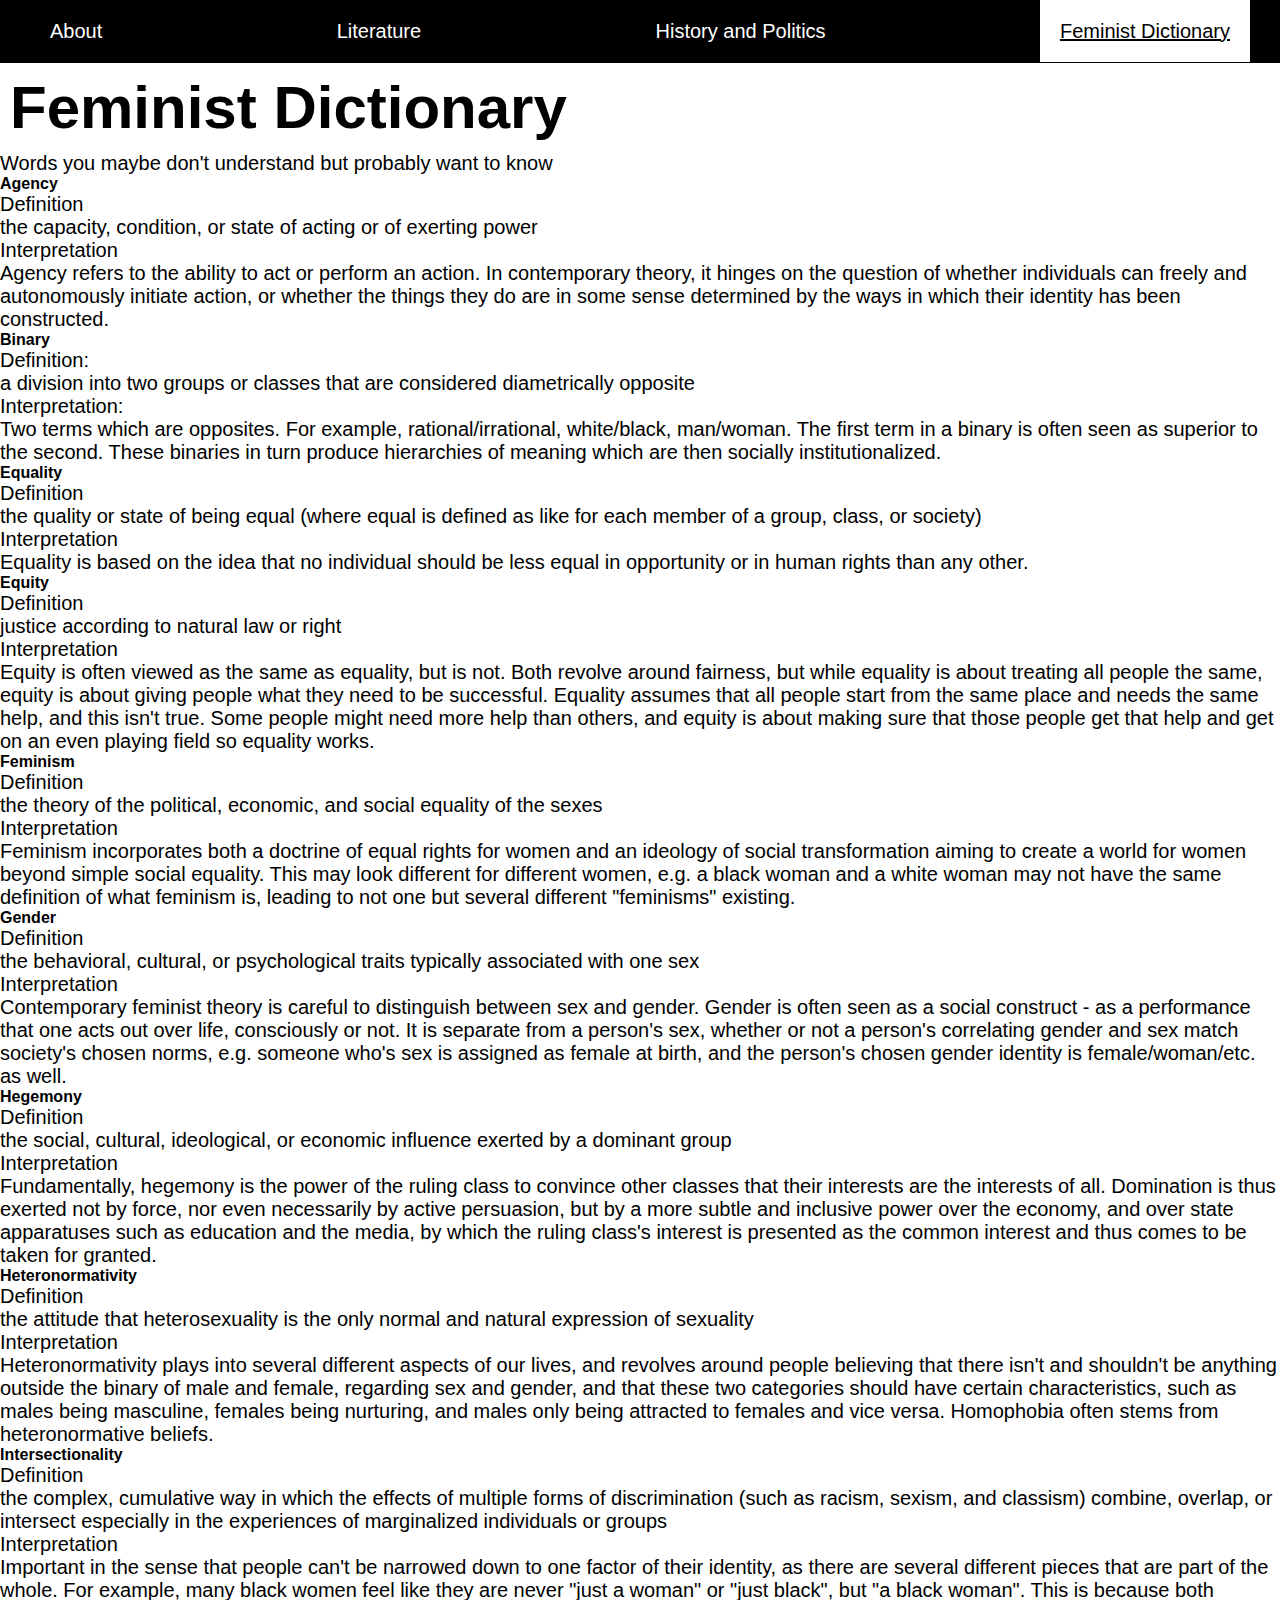
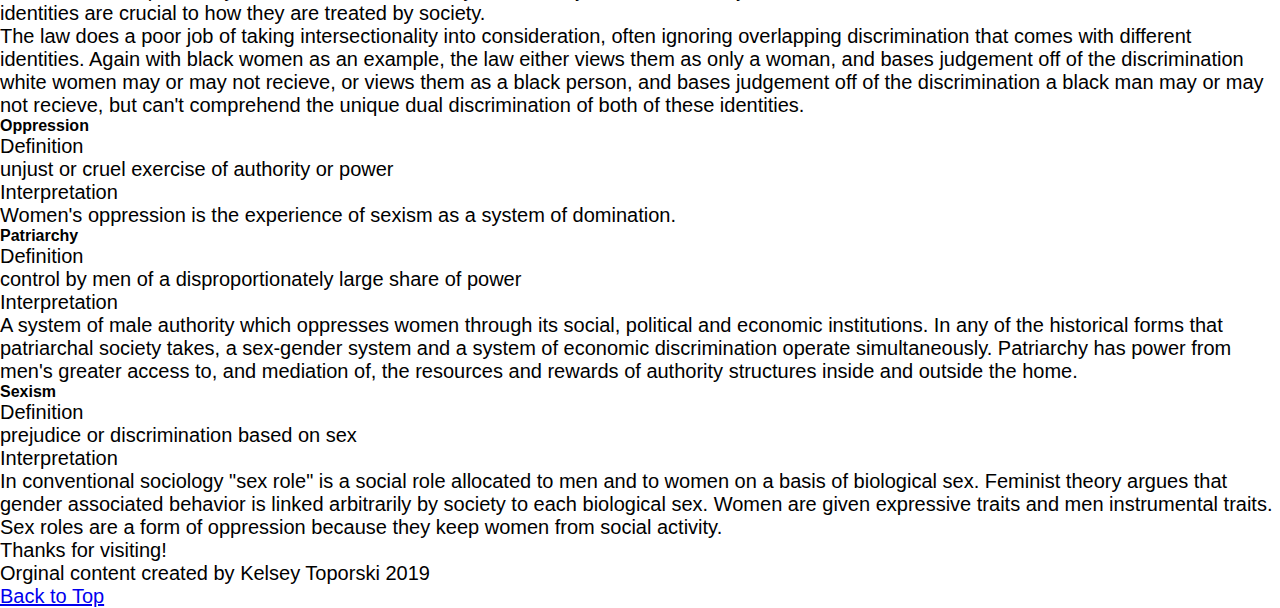
<file: femdict.html>
<!DOCTYPE html>
<html lang="en">
<head>
  <meta charset="UTF-8">

  <meta name="viewport" content="width=device-width, initial-scale=1.0">

  <!-- connects to the stylesheets -->
  <link rel="stylesheet" href="css/reset.css">
  <link rel="stylesheet" href="css/style.css">

  <!-- connect to a Google font -->  
  <!-- connect to a Font Aweseom font -->
  <!-- connect to a favicon -->

  <title>Women's Web - Dictionary</title>
</head>

<body>
  <header>
    <nav>
        <ul>
          <li><a href="index.html">About</a></li>
          <li><a href="literature.html">Literature</a></li>
          <li><a href="history.html">History and Politics</a></li>
          <li><a class="current" href="femdict.html">Feminist Dictionary</a></li>
        </ul>
    </nav>
      <!-- definitions from meriam webster -->
      <!-- interpretations from
            The Dictionary of Feminist Theory - Maggie Humm,
            Key Concepts In Post-Colonial Studies - Ashcroft, Bill, Gareth Griffiths, and Helen Tiffin,
            or myself -->
      <!-- interpretation of equity from https://everydayfeminism.com/2014/09/equality-is-not-enough/ -->

    <h1>Feminist Dictionary</h1>
    Words you maybe don't understand but probably want to know

  </header>

  <main>
  

      <!-- definitions from meriam webster -->
      <!-- interpretations from
            The Dictionary of Feminist Theory - Maggie Humm,
            Key Concepts In Post-Colonial Studies - Ashcroft, Bill, Gareth Griffiths, and Helen Tiffin,
            or myself -->
      <!-- interpretation of equity from https://everydayfeminism.com/2014/09/equality-is-not-enough/ -->

      <dl>
        <dt>Agency</dt>
        <dd>Definition
          <p>
            the capacity, condition, or state of acting or of exerting power
          </p>
        <dd>Interpretation
          <p>
            Agency refers to the ability to act or perform an action. In contemporary theory, it hinges on the question of whether individuals can freely and autonomously initiate action, or whether the things they do are in some sense determined by the ways in which their identity has been constructed.
          </p>

        
        <dt>Binary</dt>
        <dd>Definition:
          <p>
            a division into two groups or classes that are considered diametrically opposite
          </p></dd>
        <dd>Interpretation:
          <p>
            Two terms which are opposites. For example, rational/irrational, white/black, man/woman. The first term in a binary is often seen as superior to the second. These binaries in turn produce hierarchies of meaning which are then socially institutionalized.
          </p></dd>
        
          
        <dt>Equality</dt>
        <dd>Definition
          <p>
            the quality or state of being equal (where equal is defined as like for each member of a group, class, or society)
          </p></dd>
        <dd>Interpretation
          <p>
            Equality is based on the idea that no individual should be less equal in opportunity or in human rights than any other.
          </p></dd>
        
          
        <dt>Equity</dt>
        <dd>Definition
          <p>
            justice according to natural law or right
          </p></dd>
        <dd>Interpretation
          <p>
            Equity is often viewed as the same as equality, but is not. Both revolve around fairness, but while equality is about treating all people the same, equity is about giving people what they need to be successful. Equality assumes that all people start from the same place and needs the same help, and this isn't true. Some people might need more help than others, and equity is about making sure that those people get that help and get on an even playing field so equality works.
          </p></dd>
        
          
        <dt>Feminism</dt>
        <dd>Definition
          <p>
            the theory of the political, economic, and social equality of the sexes
          </p></dd>
        <dd>Interpretation
          <p>
            Feminism incorporates both a doctrine of equal rights for women and an ideology of social transformation aiming to create a world for women beyond simple social equality. This may look different for different women, e.g. a black woman and a white woman may not have the same definition of what feminism is, leading to not one but several different "feminisms" existing.
          </p></dd>
       
          
        <dt>Gender</dt>
        <dd>Definition
          <p>
            the behavioral, cultural, or psychological traits typically associated with one sex
          </p></dd>
        <dd>Interpretation
          <p>
            Contemporary feminist theory is careful to distinguish between sex and gender. Gender is often seen as a social construct - as a performance that one acts out over life, consciously or not. It is separate from a person's sex, whether or not a person's correlating gender and sex match society's chosen norms, e.g. someone who's sex is assigned as female at birth, and the person's chosen gender identity is female/woman/etc. as well.
          </p></dd>
        
          
        <dt>Hegemony</dt>
        <dd>Definition
          <p>
            the social, cultural, ideological, or economic influence exerted by a dominant group
          </p></dd>
        <dd>Interpretation
          <p>
            Fundamentally, hegemony is the power of the ruling class to convince other classes that their interests are the interests of all.  Domination is thus exerted not by force, nor even necessarily by active persuasion, but by a more subtle and inclusive power over the economy, and over state apparatuses such as education and the media, by which the ruling class's interest is presented as the common interest and thus comes to be taken for granted.
          </p></dd>
       
          
        <dt>Heteronormativity</dt>
        <dd>Definition
          <p>
            the attitude that heterosexuality is the only normal and natural expression of sexuality
          </p></dd>
        <dd>Interpretation
          <p>
            Heteronormativity plays into several different aspects of our lives, and revolves around people believing that there isn't and shouldn't be anything outside the binary of male and female, regarding sex and gender, and that these two categories should have certain characteristics, such as males being masculine, females being nurturing, and males only being attracted to females and vice versa. Homophobia often stems from heteronormative beliefs.
          </p></dd>
        
          
        <dt>Intersectionality</dt>
        <dd>Definition
          <p>
            the complex, cumulative way in which the effects of multiple forms of discrimination (such as racism, sexism, and classism) combine, overlap, or intersect especially in the experiences of marginalized individuals or groups
          </p></dd>
        <dd>Interpretation
          <p>
            Important in the sense that people can't be narrowed down to one factor of their identity, as there are several different pieces that are part of the whole. For example, many black women feel like they are never "just a woman" or "just black", but "a black woman". This is because both identities are crucial to how they are treated by society.
          </p>
          <p>
            The law does a poor job of taking intersectionality into consideration, often ignoring overlapping discrimination that comes with different identities. Again with black women as an example, the law either views them as only a woman, and bases judgement off of the discrimination white women may or may not recieve, or views them as a black person, and bases judgement off of the discrimination a black man may or may not recieve, but can't comprehend the unique dual discrimination of both of these identities.
          </p></dd>
           
          
        <dt>Oppression</dt>
        <dd>Definition
          <p>
            unjust or cruel exercise of authority or power
          </p></dd>
        <dd>Interpretation
          <p>
            Women's oppression is the experience of sexism as a system of domination.
          </p></dd>
       
          
        <dt>Patriarchy</dt>
        <dd>Definition
          <p>
            control by men of a disproportionately large share of power
          </p></dd>
        <dd>Interpretation
          <p>
            A system of male authority which oppresses women through its social, political and economic institutions. In any of the historical forms that patriarchal society takes, a sex-gender system and a system of economic discrimination operate simultaneously. Patriarchy has power from men's greater access to, and mediation of, the resources and rewards of authority structures inside and outside the home.
          </p></dd>
             
          
        <dt>Sexism</dt>
        <dd>Definition
          <p>
            prejudice or discrimination based on sex
          </p></dd>
        <dd>Interpretation
          <p>
            In conventional sociology "sex role" is a social role allocated to men and to women on a basis of biological sex. Feminist theory argues that gender associated behavior is linked arbitrarily by society to each biological sex. Women are given expressive traits and men instrumental traits. Sex roles are a form of oppression because they keep women from social activity.
          </p></dd>
      </dl>

    </main>

    <footer>
      <p class="thanks">
        Thanks for visiting! <i class="far fa-grin"></i>
      </p>
      <p>Orginal content created by Kelsey Toporski 2019</p>

      <a href="#top" class="tops">Back to Top</a>
    </footer>

</body>
</html>
</file>
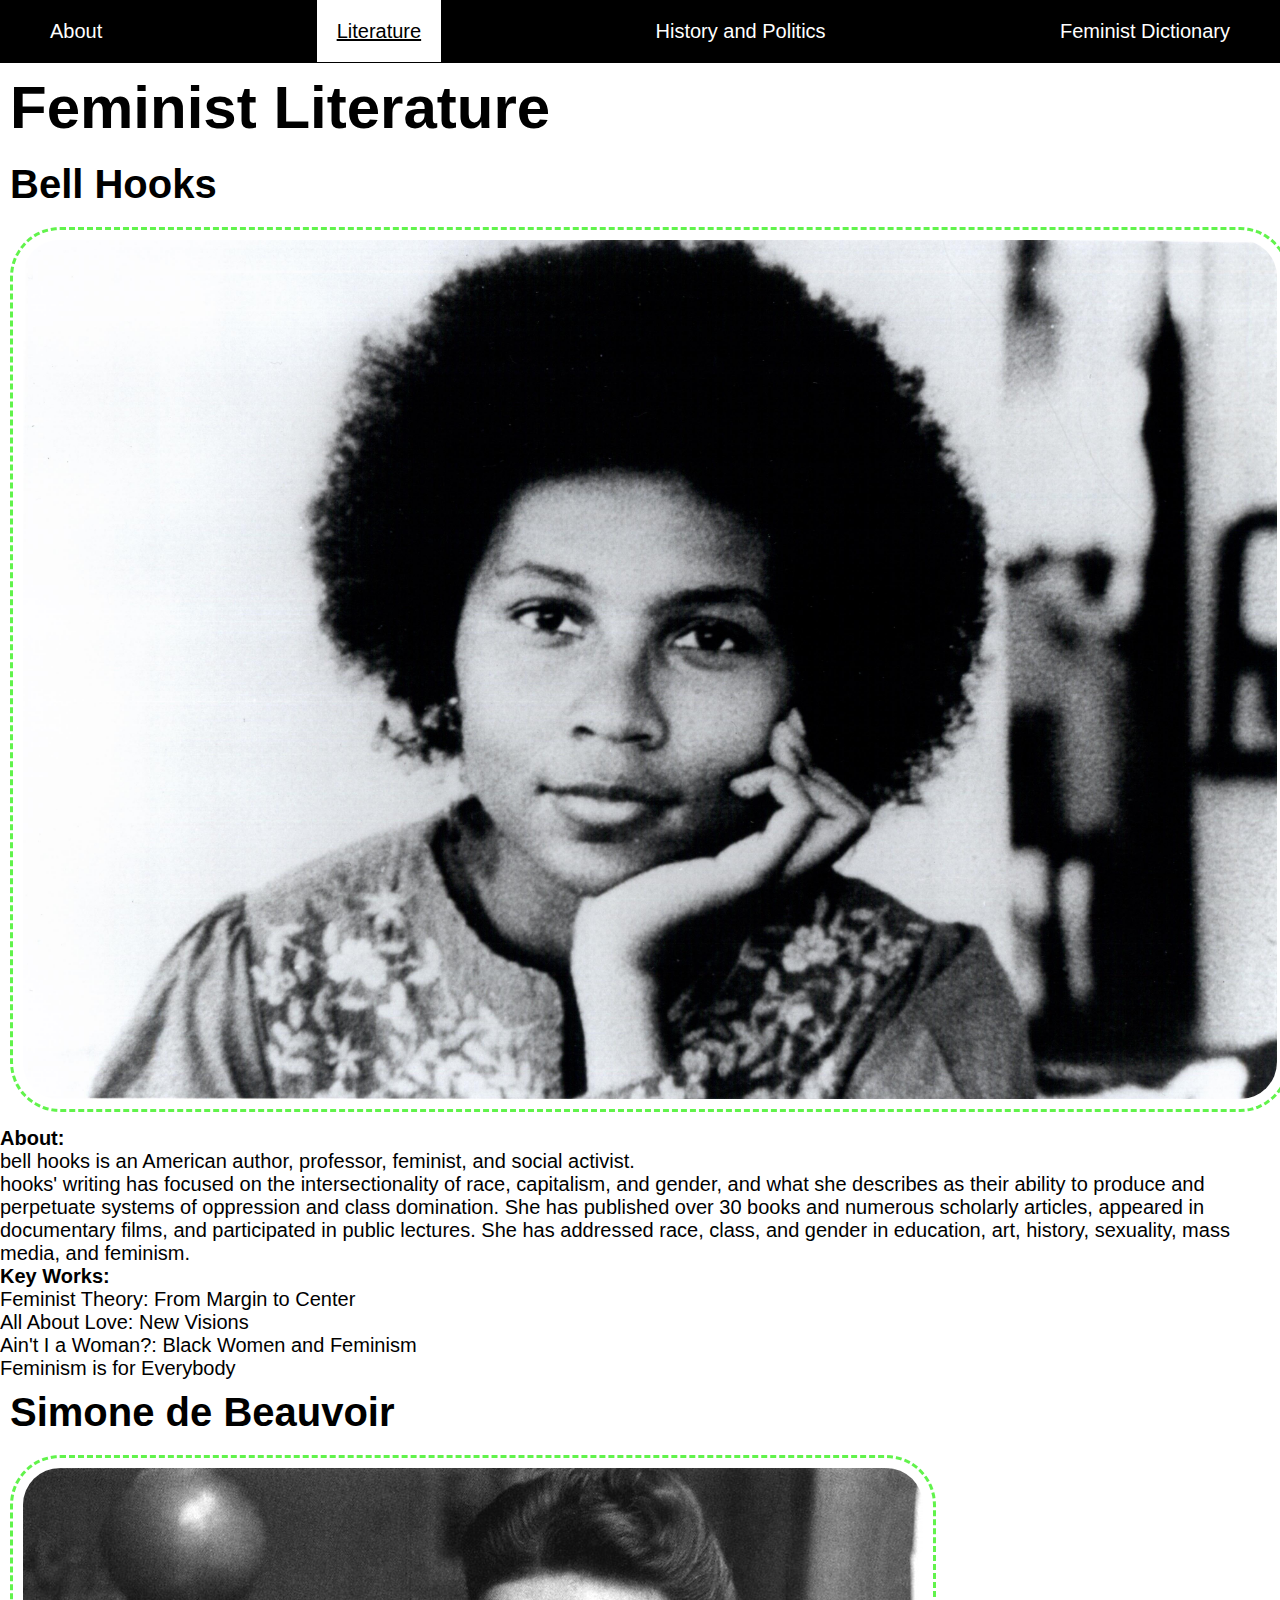
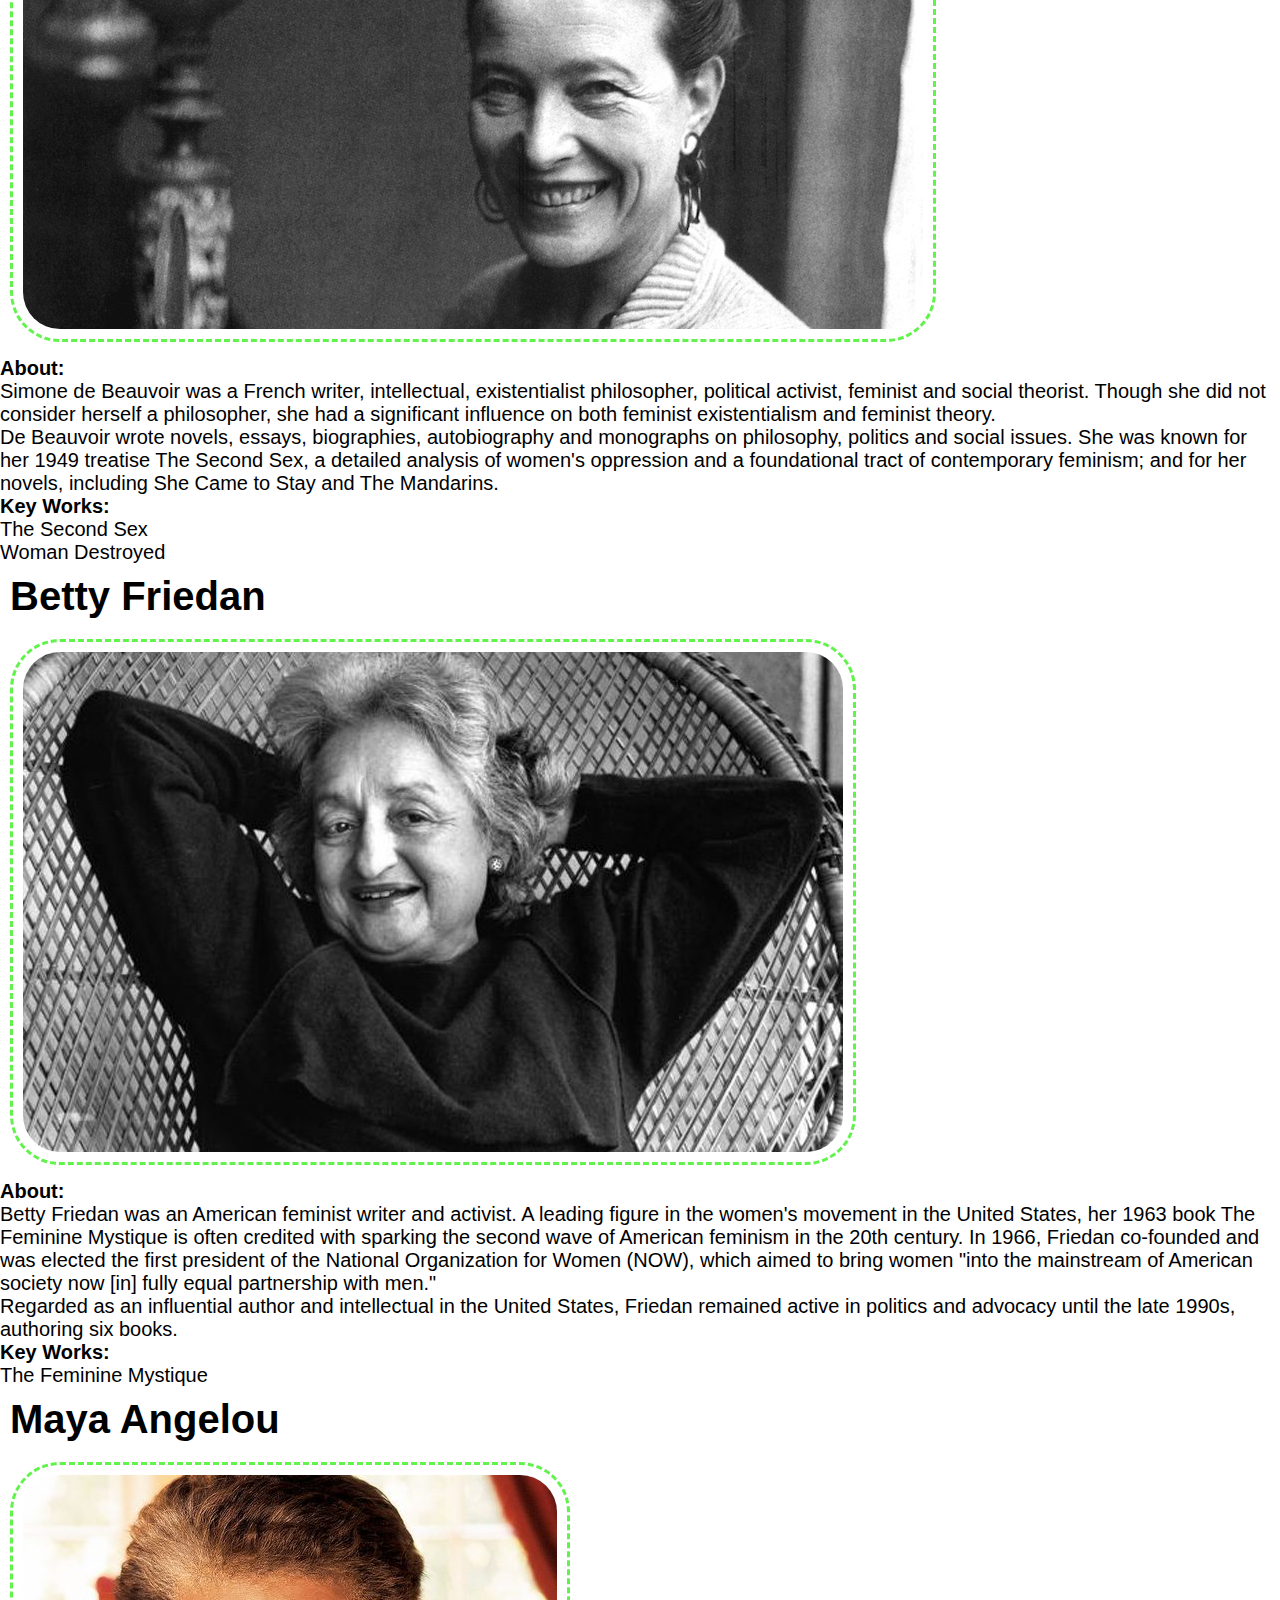
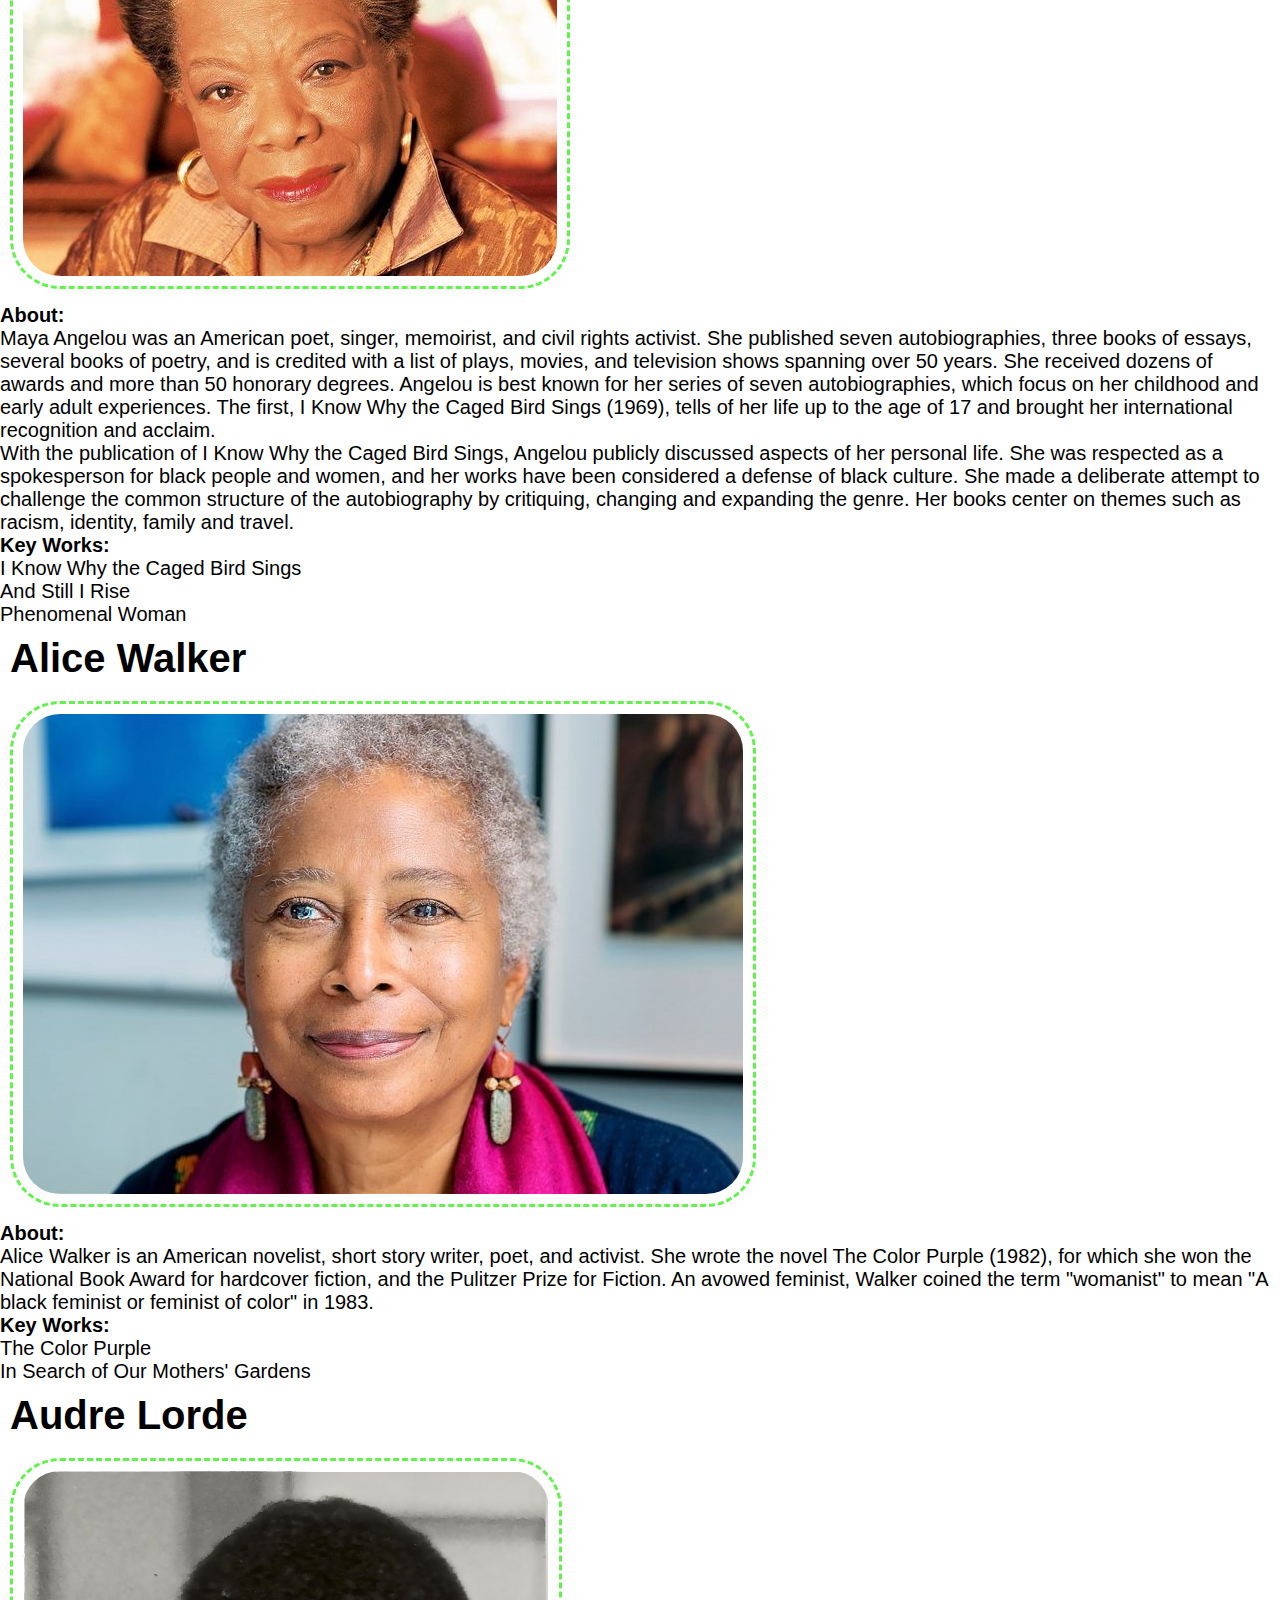
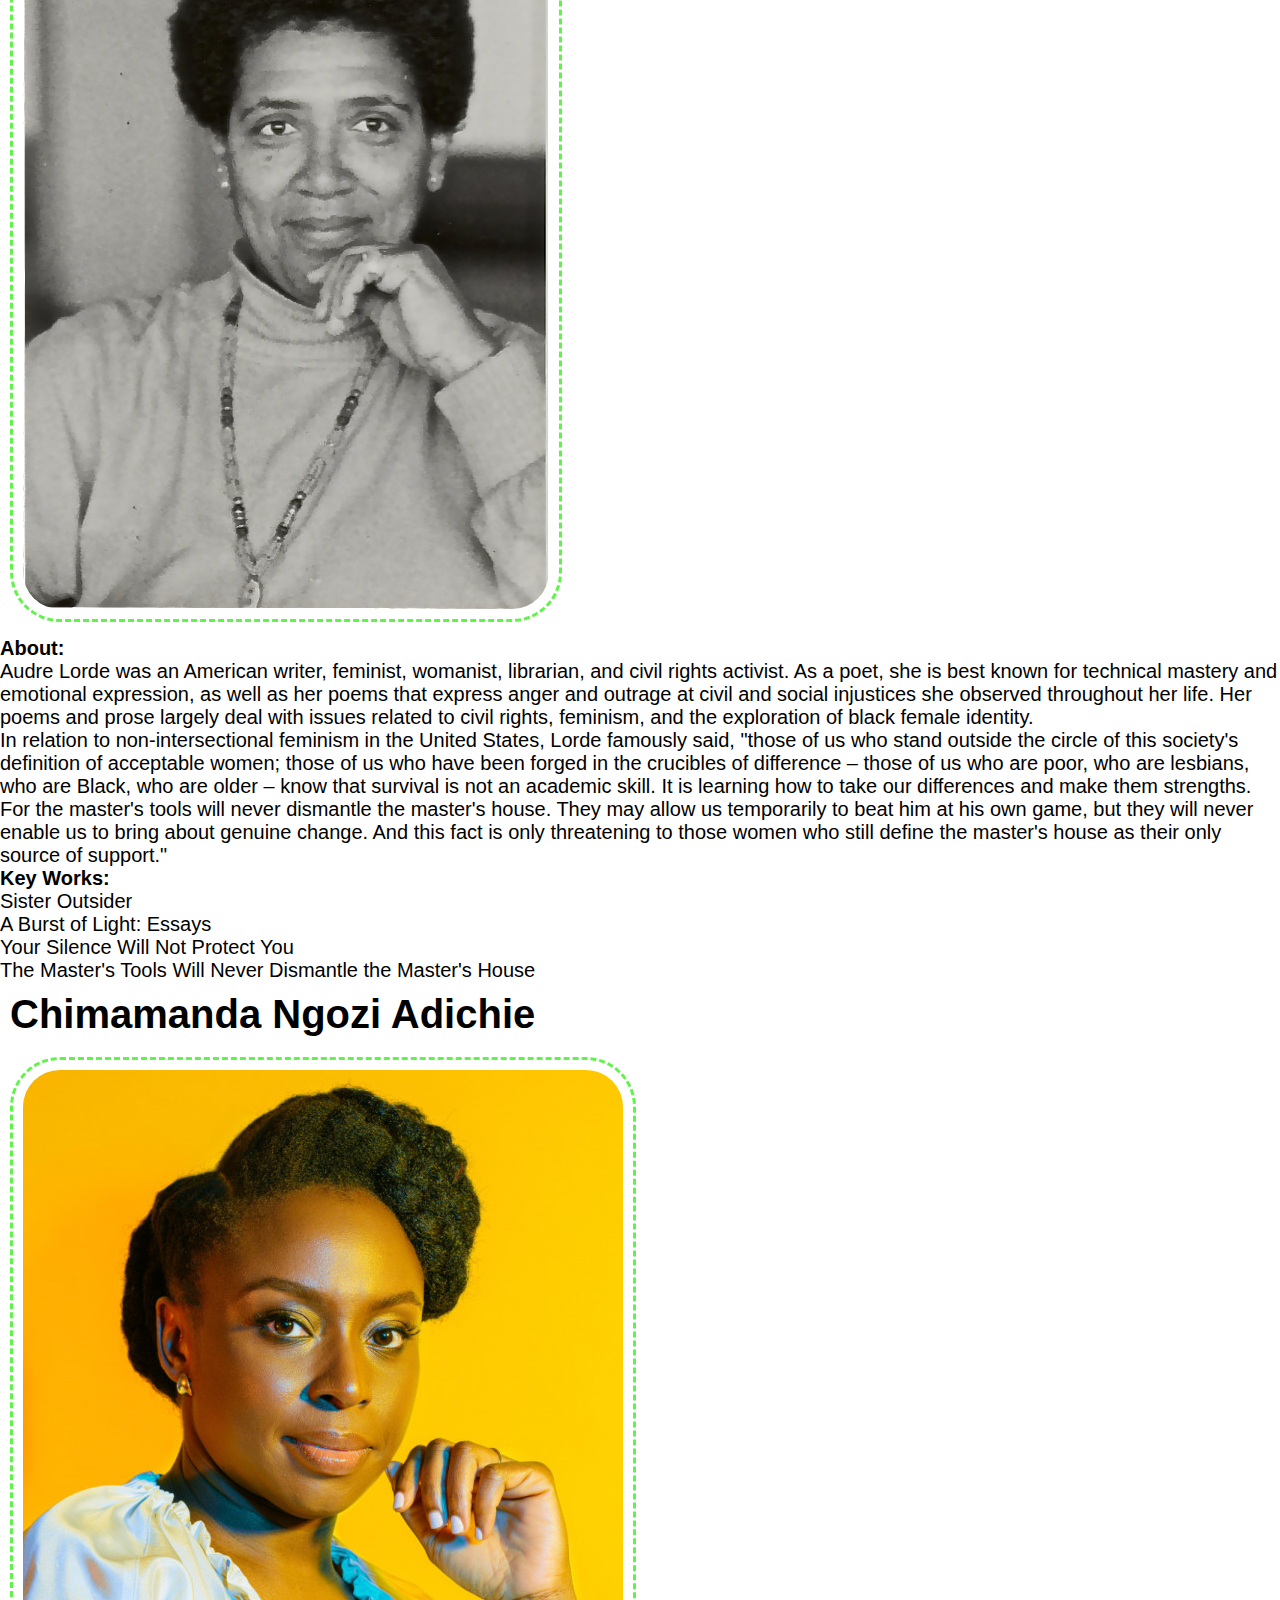
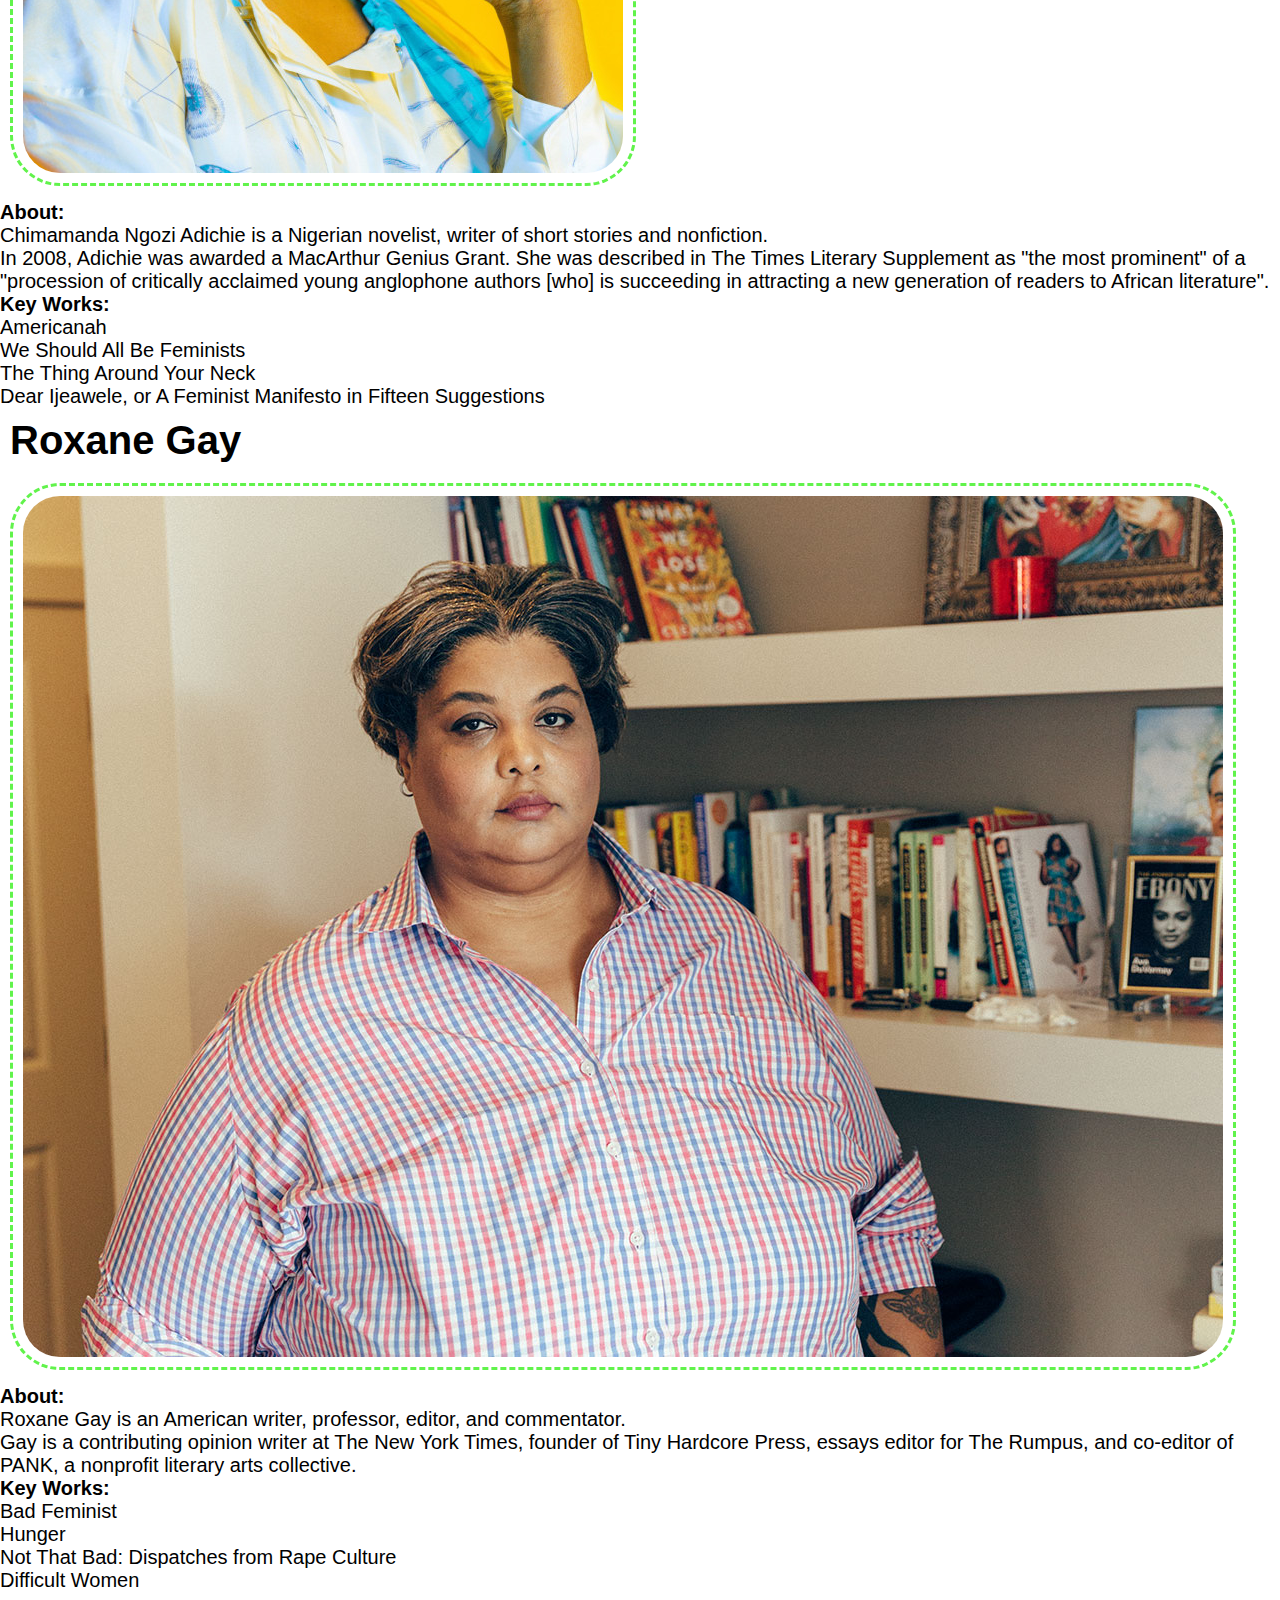
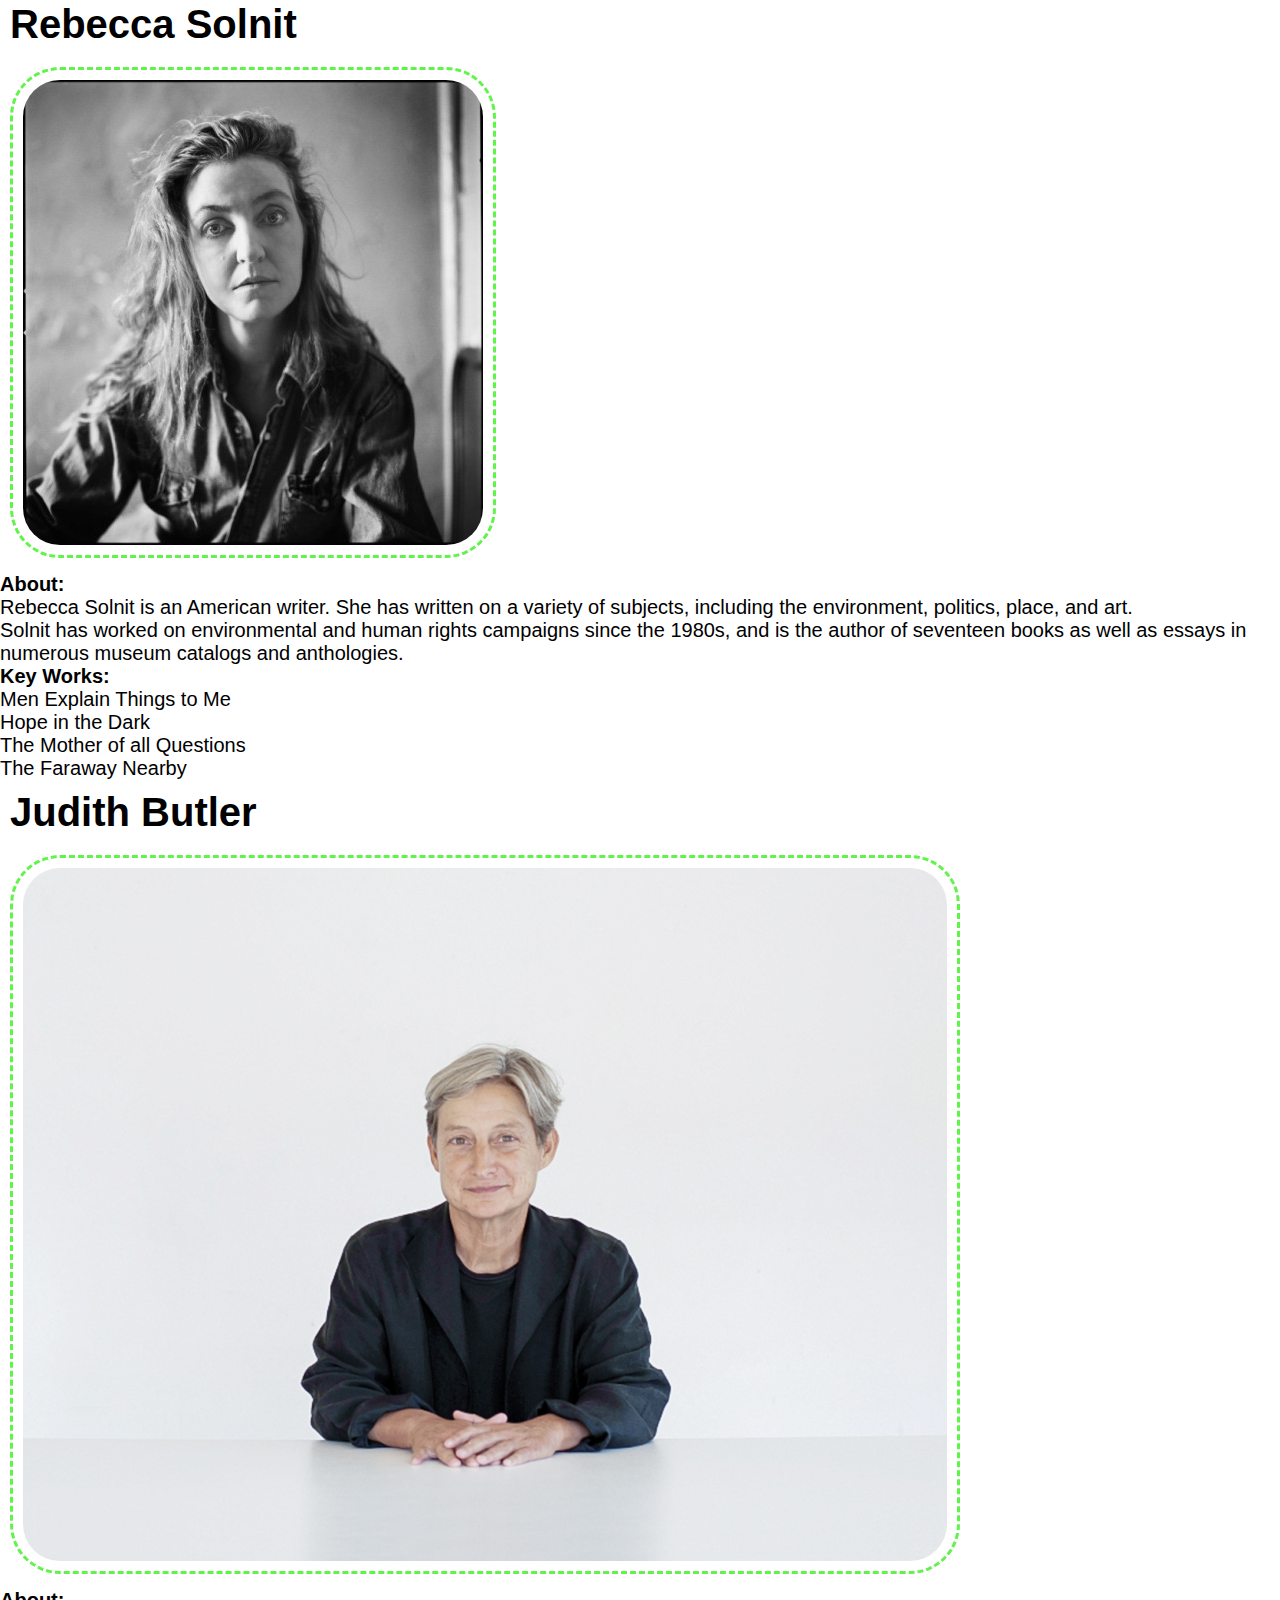
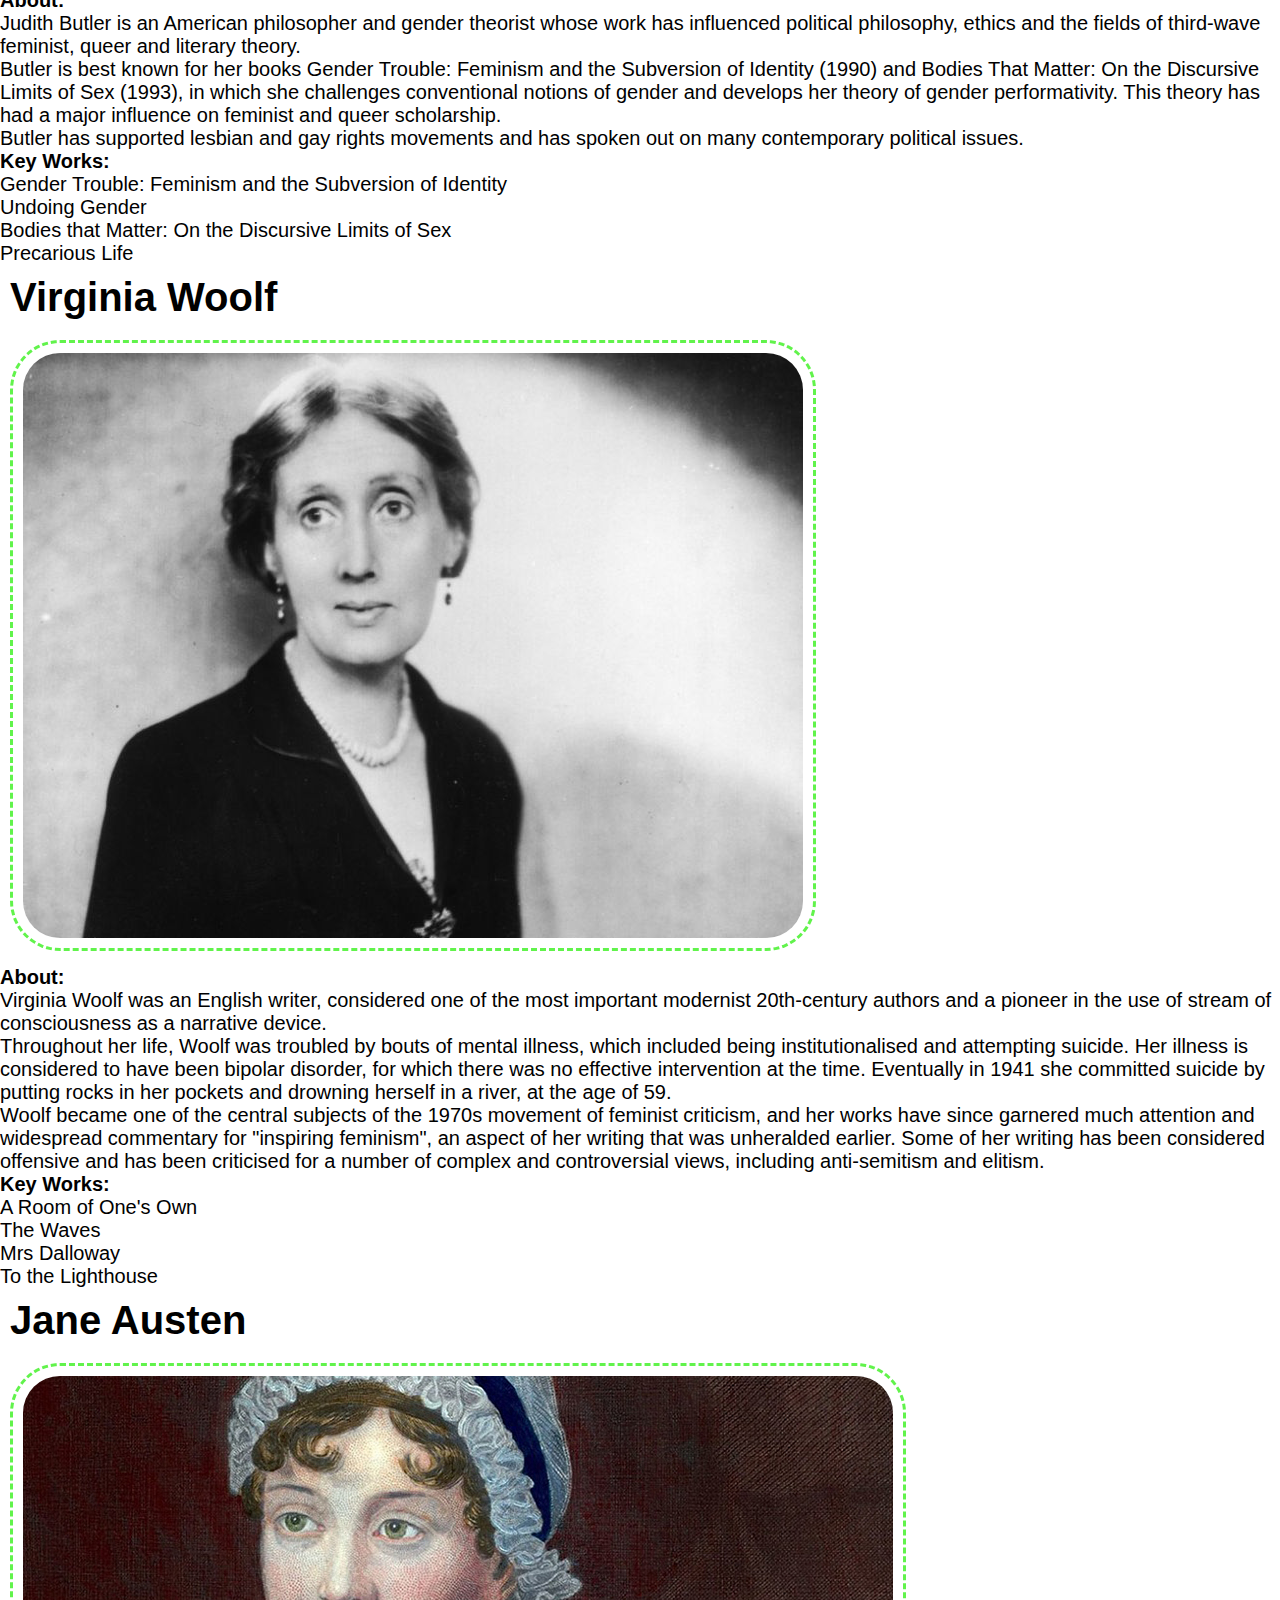
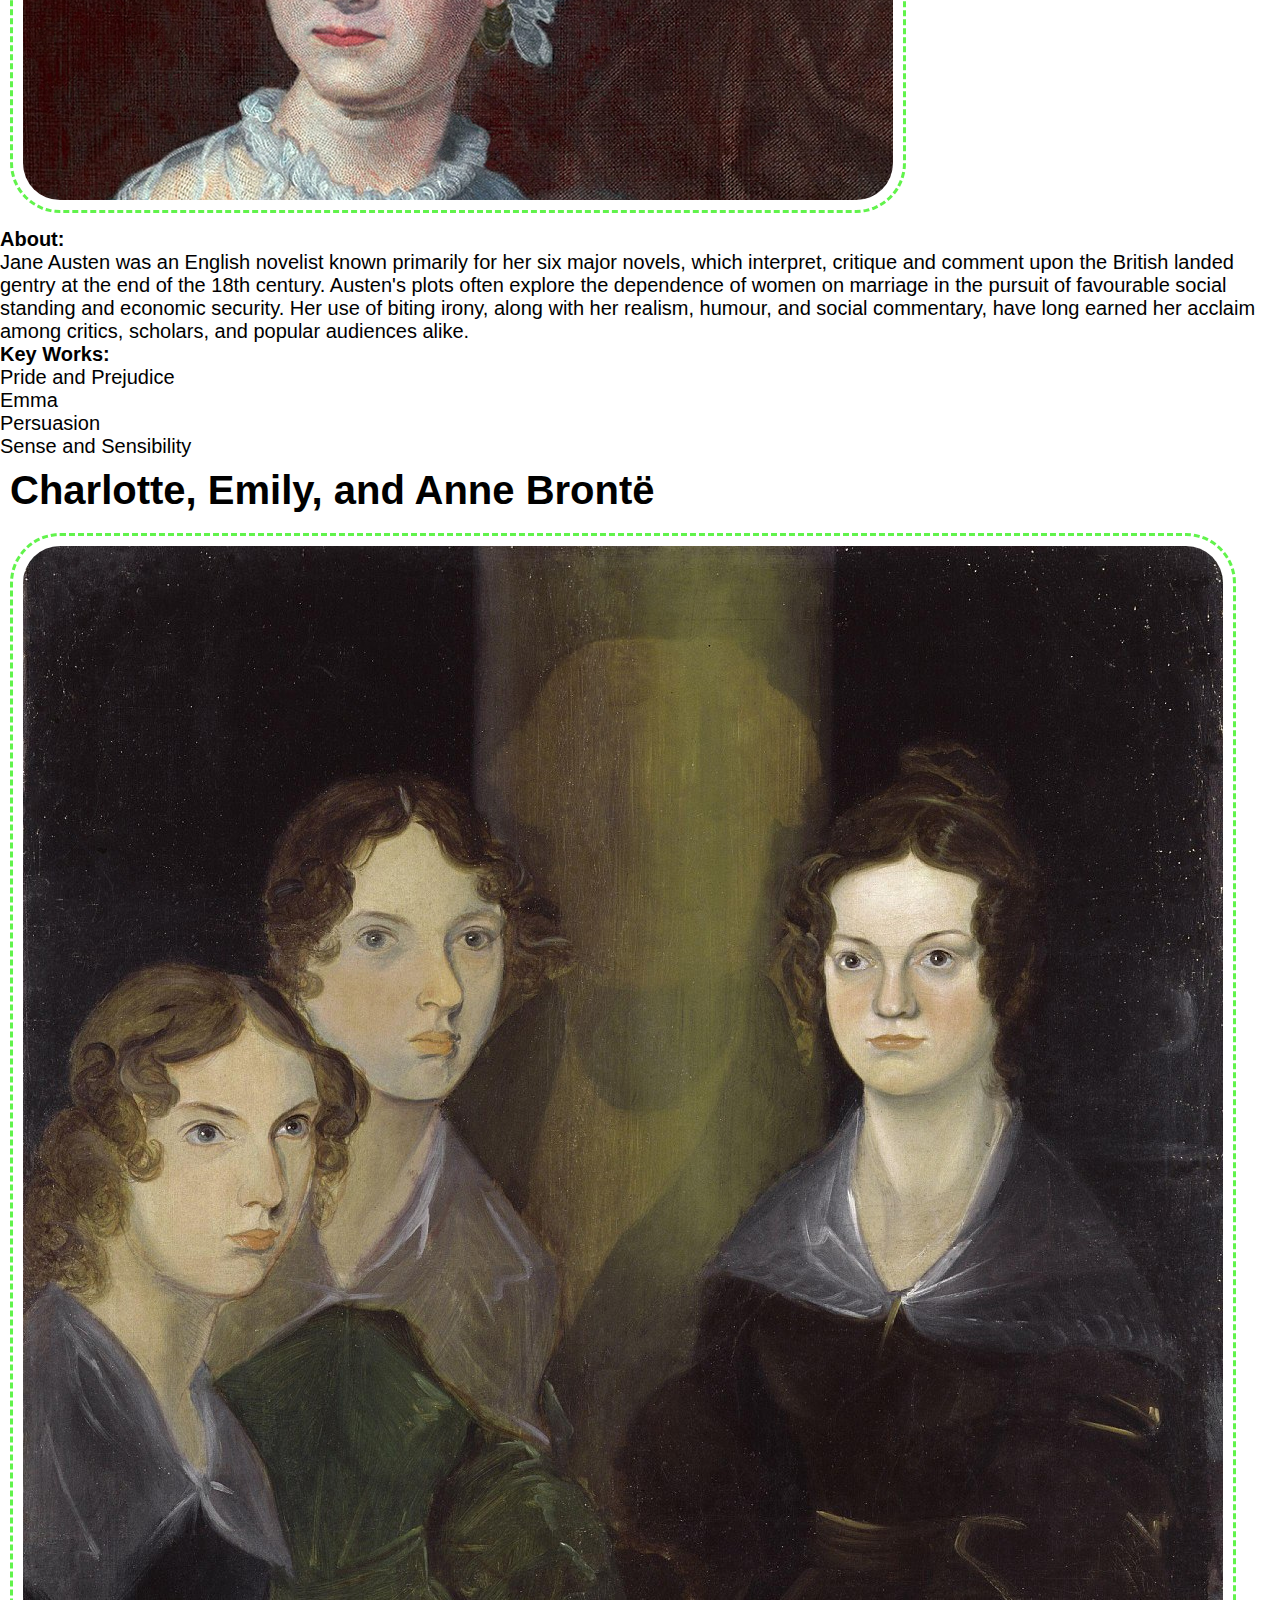
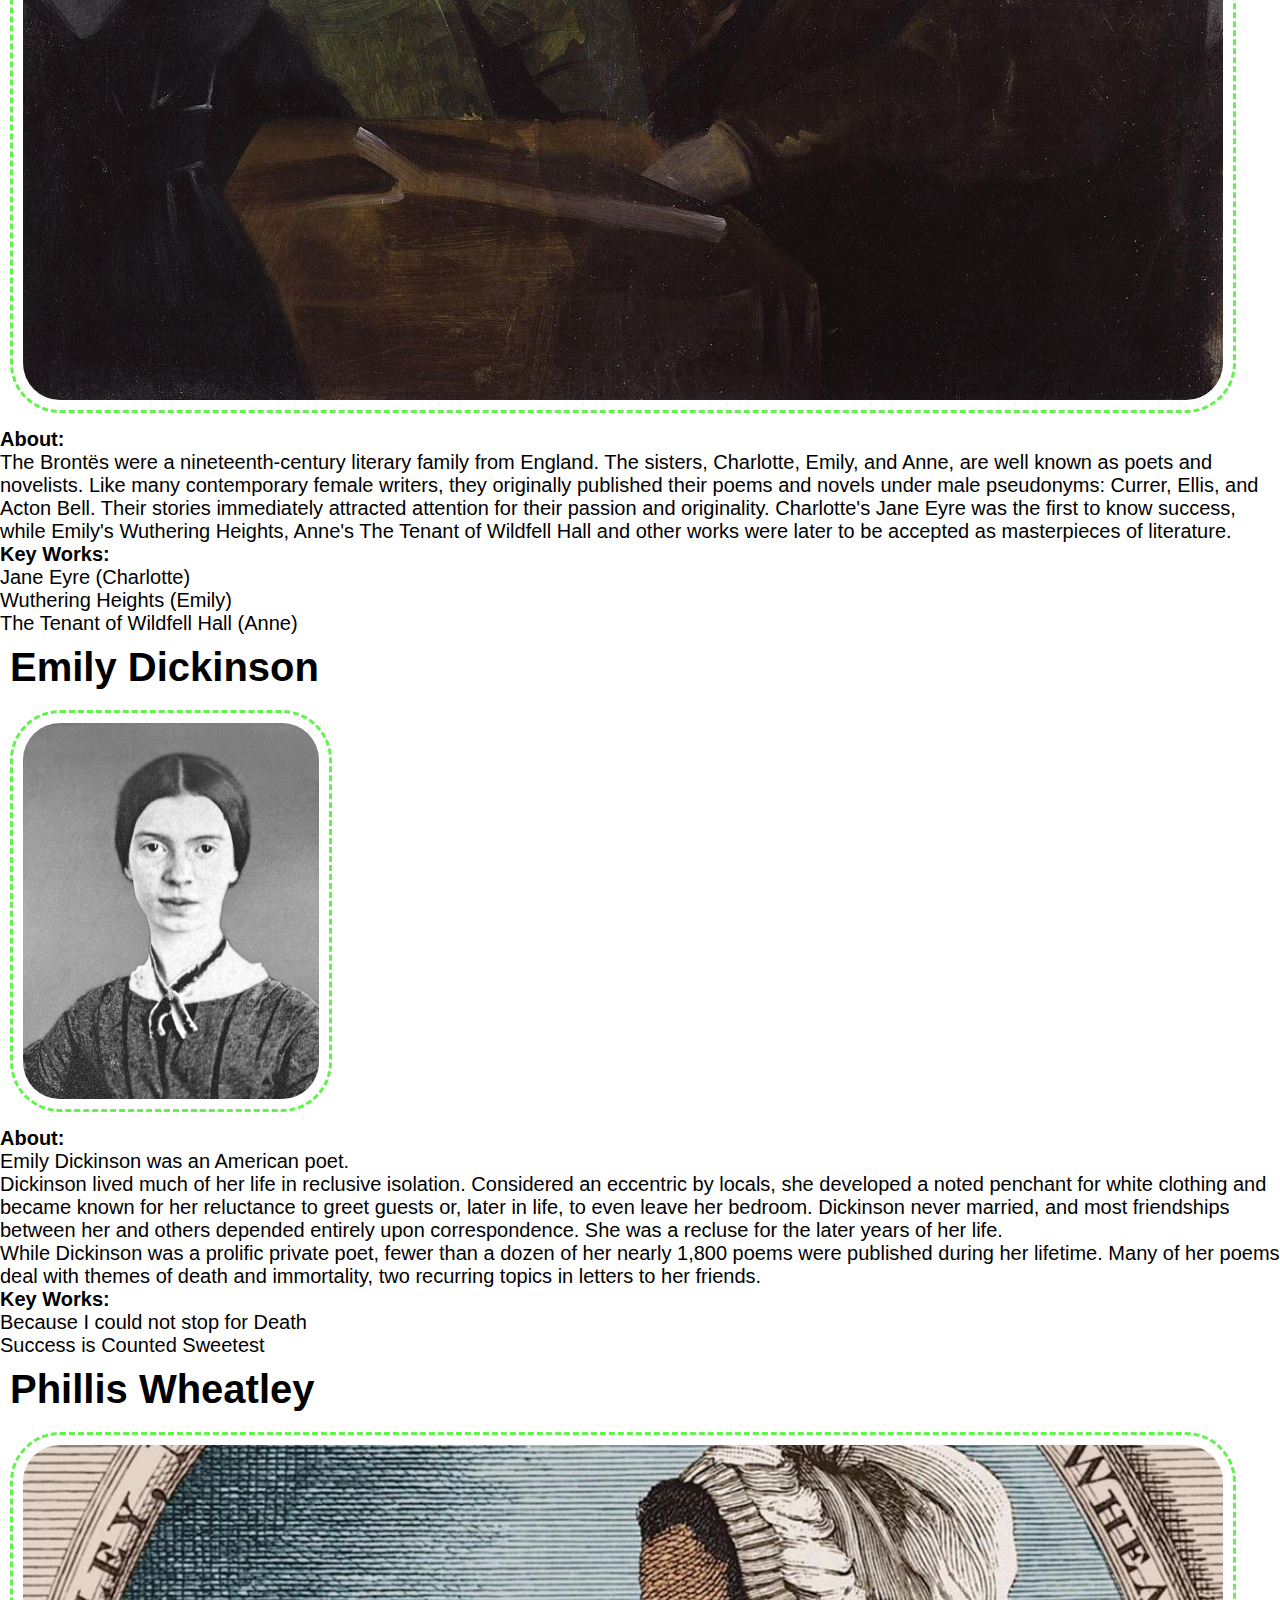
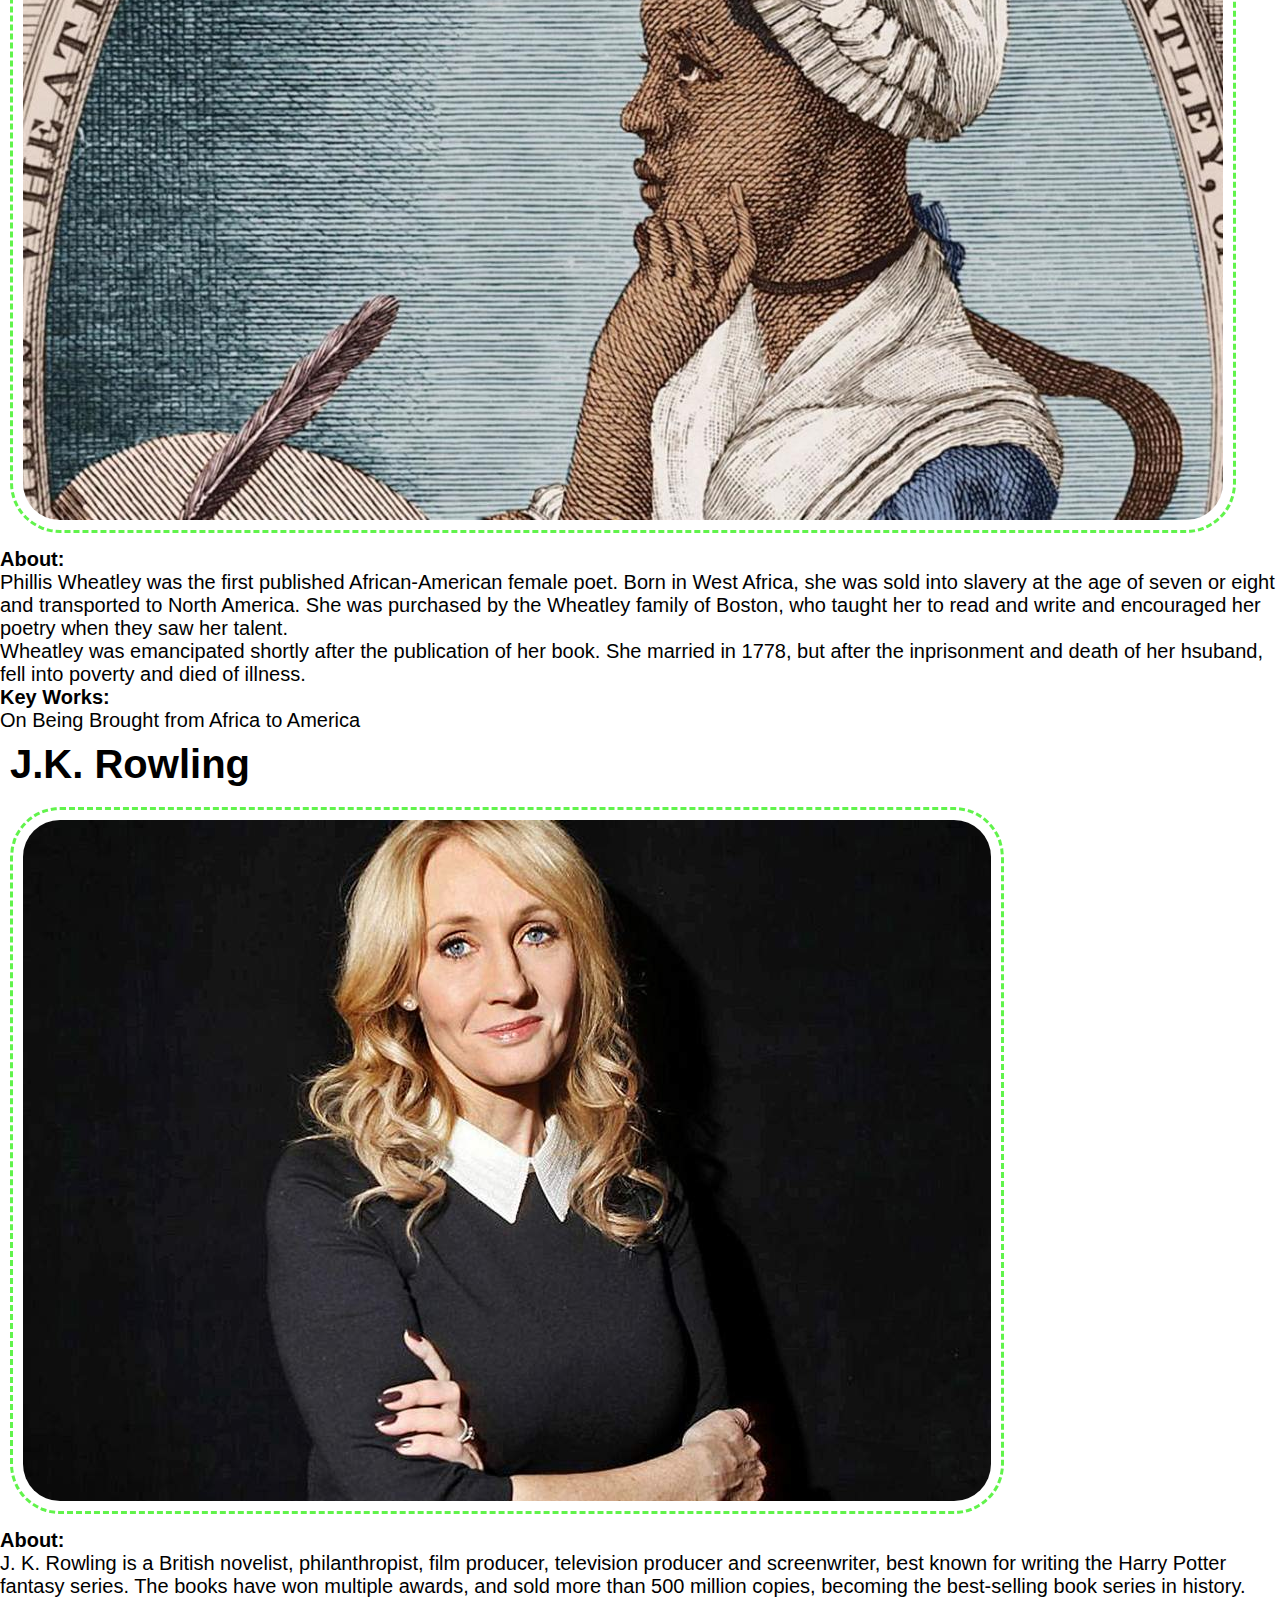
<file: literature.html>
<!DOCTYPE html>
<html lang="en">
<head>
  <meta charset="UTF-8">

  <meta name="viewport" content="width=device-width, initial-scale=1.0">

  <!-- connects to the stylesheets -->
  <link rel="stylesheet" href="css/reset.css">
  <link rel="stylesheet" href="css/style.css">

  <!-- connect to a Google font -->  
  <!-- connect to a Font Aweseom font -->
  <!-- connect to a favicon -->

  <title>Women's Web - Literature</title>
</head>

<body>
  <header>
    <nav>
        <ul>
          <li><a href="index.html">About</a></li>
          <li><a class="current" href="literature.html">Literature</a></li>
          <li><a href="history.html">History and Politics</a></li>
          <li><a href="femdict.html">Feminist Dictionary</a></li>
        </ul>
    </nav>
      <!-- definitions from meriam webster -->
      <!-- interpretations from
            The Dictionary of Feminist Theory - Maggie Humm,
            Key Concepts In Post-Colonial Studies - Ashcroft, Bill, Gareth Griffiths, and Helen Tiffin,
            or myself -->
      <!-- interpretation of equity from https://everydayfeminism.com/2014/09/equality-is-not-enough/ -->

    <h1>Feminist Literature</h1>
  </header>

  <main>

      <div>
      <h2>Bell Hooks</h2>
      <img src="images/bell_hooks.jpg"  width="200" alt="Image of bell hooks">
      <h3>About:</h3>
        <p>
          bell hooks is an American author, professor, feminist, and social activist.
        </p>
        <p>
          hooks' writing has focused on the intersectionality of race, capitalism, and gender, and what she describes as their ability to produce and perpetuate systems of oppression and class domination. She has published over 30 books and numerous scholarly articles, appeared in documentary films, and participated in public lectures. She has addressed race, class, and gender in education, art, history, sexuality, mass media, and feminism.
        </p>
      <h3>Key Works:</h3>
        <ul>
          <li>Feminist Theory: From Margin to Center</li>
          <li>All About Love: New Visions</li>
          <li>Ain't I a Woman?: Black Women and Feminism</li>
          <li>Feminism is for Everybody</li>
        </ul>
      </div>

      <div>
      <h2>Simone de Beauvoir</h2>
      <img src="images/simone_db.jpg"  width="200" alt="Image of Simone de Beauvoir">
      <h3>About:</h3>
        <p>
          Simone de Beauvoir was a French writer, intellectual, existentialist philosopher, political activist, feminist and social theorist. Though she did not consider herself a philosopher, she had a significant influence on both feminist existentialism and feminist theory.
        </p>
        <p>
          De Beauvoir wrote novels, essays, biographies, autobiography and monographs on philosophy, politics and social issues. She was known for her 1949 treatise The Second Sex, a detailed analysis of women's oppression and a foundational tract of contemporary feminism; and for her novels, including She Came to Stay and The Mandarins.
        </p>
        <h3>Key Works:</h3>
        <ul>
          <li>The Second Sex</li>
          <li>Woman Destroyed</li>
        </ul>
      </div>

      <div>
      <h2>Betty Friedan</h2>
      <img src="images/betty_friedan.jpg"  width="200" alt="Image of Betty Friedan">
      <h3>About:</h3>
        <p>
          Betty Friedan was an American feminist writer and activist. A leading figure in the women's movement in the United States, her 1963 book The Feminine Mystique is often credited with sparking the second wave of American feminism in the 20th century. In 1966, Friedan co-founded and was elected the first president of the National Organization for Women (NOW), which aimed to bring women "into the mainstream of American society now [in] fully equal partnership with men."
        </p>
        <p>
          Regarded as an influential author and intellectual in the United States, Friedan remained active in politics and advocacy until the late 1990s, authoring six books.
        </p>
        <h3>Key Works:</h3>
        <ul>
          <li>The Feminine Mystique</li>
        </ul>
      </div>

      <div>
      <h2>Maya Angelou</h2>
      <img src="images/maya_angelou.jpg"  width="200" alt="Image of Maya Angelou">
      <h3>About:</h3>
        <p>
          Maya Angelou was an American poet, singer, memoirist, and civil rights activist. She published seven autobiographies, three books of essays, several books of poetry, and is credited with a list of plays, movies, and television shows spanning over 50 years. She received dozens of awards and more than 50 honorary degrees. Angelou is best known for her series of seven autobiographies, which focus on her childhood and early adult experiences. The first, I Know Why the Caged Bird Sings (1969), tells of her life up to the age of 17 and brought her international recognition and acclaim.
        </p>
        <p>
          With the publication of I Know Why the Caged Bird Sings, Angelou publicly discussed aspects of her personal life. She was respected as a spokesperson for black people and women, and her works have been considered a defense of black culture. She made a deliberate attempt to challenge the common structure of the autobiography by critiquing, changing and expanding the genre. Her books center on themes such as racism, identity, family and travel.
        </p>
        <h3>Key Works:</h3>
        <ul>
          <li>I Know Why the Caged Bird Sings</li>
          <li>And Still I Rise</li>
          <li>Phenomenal Woman</li>
        </ul>
      </div>

      <!-- <script>
        alert("HI");
        console.log("hey good lookin");
      </script> -->

      <div>
      <h2>Alice Walker</h2>
      <img src="images/alice_walker.jpg"  width="200" alt="Image of Alice Walker">
      <h3>About:</h3>
        <p>
          Alice Walker is an American novelist, short story writer, poet, and activist. She wrote the novel The Color Purple (1982), for which she won the National Book Award for hardcover fiction, and the Pulitzer Prize for Fiction. An avowed feminist, Walker coined the term "womanist" to mean "A black feminist or feminist of color" in 1983.
        </p>
        <h3>Key Works:</h3>
        <ul>
          <li>The Color Purple</li>
          <li>In Search of Our Mothers' Gardens</li>
        </ul>
      </div>

      <div>
      <h2>Audre Lorde</h2>
      <img src="images/audre_lorde.jpg"  width="200" alt="Image of Audre Lorde">
      <h3>About:</h3>
        <p>
          Audre Lorde was an American writer, feminist, womanist, librarian, and civil rights activist. As a poet, she is best known for technical mastery and emotional expression, as well as her poems that express anger and outrage at civil and social injustices she observed throughout her life. Her poems and prose largely deal with issues related to civil rights, feminism, and the exploration of black female identity.
        </p>
        <p>
          In relation to non-intersectional feminism in the United States, Lorde famously said, "those of us who stand outside the circle of this society's definition of acceptable women; those of us who have been forged in the crucibles of difference – those of us who are poor, who are lesbians, who are Black, who are older – know that survival is not an academic skill. It is learning how to take our differences and make them strengths. For the master's tools will never dismantle the master's house. They may allow us temporarily to beat him at his own game, but they will never enable us to bring about genuine change. And this fact is only threatening to those women who still define the master's house as their only source of support."
        </p>
        <h3>Key Works:</h3>
        <ul>
          <li>Sister Outsider</li>
          <li>A Burst of Light: Essays</li>
          <li>Your Silence Will Not Protect You</li>
          <li>The Master's Tools Will Never Dismantle the Master's House</li>
        </ul>
      </div>

      <div>
      <h2>Chimamanda Ngozi Adichie</h2>
      <img src="images/chimamanda.jpg"  width="200" alt="Image of Chimamanda Ngozi Adichie">
      <h3>About:</h3>
        <p>
          Chimamanda Ngozi Adichie is a Nigerian novelist, writer of short stories and nonfiction.
        </p>
        <p>
          In 2008, Adichie was awarded a MacArthur Genius Grant. She was described in The Times Literary Supplement as "the most prominent" of a "procession of critically acclaimed young anglophone authors [who] is succeeding in attracting a new generation of readers to African literature".
        </p>
        <h3>Key Works:</h3>
        <ul>
          <li>Americanah</li>
          <li>We Should All Be Feminists</li>
          <li>The Thing Around Your Neck</li>
          <li>Dear Ijeawele, or A Feminist Manifesto in Fifteen Suggestions</li>
        </ul>
      </div>

      <div>
      <h2>Roxane Gay</h2>
      <img src="images/roxane_gay.jpg"  width="200" alt="Image of Roxane Gay">
      <h3>About:</h3>
        <p>
          Roxane Gay is an American writer, professor, editor, and commentator.
        </p>
        <p>
          Gay is a contributing opinion writer at The New York Times, founder of Tiny Hardcore Press, essays editor for The Rumpus, and co-editor of PANK, a nonprofit literary arts collective.
        </p>
        <h3>Key Works:</h3>
        <ul>
          <li>Bad Feminist</li>
          <li>Hunger</li>
          <li>Not That Bad: Dispatches from Rape Culture</li>
          <li>Difficult Women</li>
        </ul>
      </div>

      <div>
      <h2>Rebecca Solnit</h2>
      <img src="images/rebecca_solnit.jpg"  width="200" alt="Image of Rebecca Solnit">
      <h3>About:</h3>
        <p>
          Rebecca Solnit is an American writer. She has written on a variety of subjects, including the environment, politics, place, and art.
        </p>
        <p>
          Solnit has worked on environmental and human rights campaigns since the 1980s, and is the author of seventeen books as well as essays in numerous museum catalogs and anthologies.
        </p>
        <h3>Key Works:</h3>
        <ul>
          <li>Men Explain Things to Me</li>
          <li>Hope in the Dark</li>
          <li>The Mother of all Questions</li>
          <li>The Faraway Nearby</li>
        </ul>
      </div>

      <div>
      <h2>Judith Butler</h2>
      <img src="images/judith_butler.jpg"  width="200" alt="Image of Judith Butler">
      <h3>About:</h3>
        <p>
          Judith Butler is an American philosopher and gender theorist whose work has influenced political philosophy, ethics and the fields of third-wave feminist, queer and literary theory.
        </p>
        <p>
          Butler is best known for her books Gender Trouble: Feminism and the Subversion of Identity (1990) and Bodies That Matter: On the Discursive Limits of Sex (1993), in which she challenges conventional notions of gender and develops her theory of gender performativity. This theory has had a major influence on feminist and queer scholarship.
        </p>
        <p>
          Butler has supported lesbian and gay rights movements and has spoken out on many contemporary political issues.
        </p>
        <h3>Key Works:</h3>
        <ul>
          <li>Gender Trouble: Feminism and the Subversion of Identity</li>
          <li>Undoing Gender</li>
          <li>Bodies that Matter: On the Discursive Limits of Sex</li>
          <li>Precarious Life</li>
        </ul>
      </div>

      <div>
      <h2>Virginia Woolf</h2>
      <img src="images/virginia_woolf.jpg"  width="200" alt="Image of Virginia Woolf">
      <h3>About:</h3>
        <p>
          Virginia Woolf was an English writer, considered one of the most important modernist 20th-century authors and a pioneer in the use of stream of consciousness as a narrative device.
        </p>
        <p>
          Throughout her life, Woolf was troubled by bouts of mental illness, which included being institutionalised and attempting suicide. Her illness is considered to have been bipolar disorder, for which there was no effective intervention at the time. Eventually in 1941 she committed suicide by putting rocks in her pockets and drowning herself in a river, at the age of 59.
        </p>
        <p>
          Woolf became one of the central subjects of the 1970s movement of feminist criticism, and her works have since garnered much attention and widespread commentary for "inspiring feminism", an aspect of her writing that was unheralded earlier. Some of her writing has been considered offensive and has been criticised for a number of complex and controversial views, including anti-semitism and elitism.
        </p>
        <h3>Key Works:</h3>
        <ul>
          <li>A Room of One's Own</li>
          <li>The Waves</li>
          <li>Mrs Dalloway</li>
          <li>To the Lighthouse</li>
        </ul>
      </div>

      <div>
      <h2>Jane Austen</h2>
      <img src="images/jane_austen.jpg"  width="200" alt="Image of Jane Austen">
      <h3>About:</h3>
        <p>
          Jane Austen was an English novelist known primarily for her six major novels, which interpret, critique and comment upon the British landed gentry at the end of the 18th century. Austen's plots often explore the dependence of women on marriage in the pursuit of favourable social standing and economic security. Her use of biting irony, along with her realism, humour, and social commentary, have long earned her acclaim among critics, scholars, and popular audiences alike.
        </p>
        <h3>Key Works:</h3>
        <ul>
          <li>Pride and Prejudice</li>
          <li>Emma</li>
          <li>Persuasion</li>
          <li>Sense and Sensibility</li>
        </ul>
      </div>

      <div>
      <h2>Charlotte, Emily, and Anne Brontë</h2>
      <img src="images/bronte_sisters.jpg"  width="200" alt="Image of Charlotte, Emily, and Anne Brontë">
      <h3>About:</h3>
        <p>
          The Brontës were a nineteenth-century literary family from England. The sisters, Charlotte, Emily, and Anne, are well known as poets and novelists. Like many contemporary female writers, they originally published their poems and novels under male pseudonyms: Currer, Ellis, and Acton Bell. Their stories immediately attracted attention for their passion and originality. Charlotte's Jane Eyre was the first to know success, while Emily's Wuthering Heights, Anne's The Tenant of Wildfell Hall and other works were later to be accepted as masterpieces of literature.
        </p>
        <h3>Key Works:</h3>
        <ul>
          <li>Jane Eyre (Charlotte)</li>
          <li>Wuthering Heights (Emily)</li>
          <li>The Tenant of Wildfell Hall (Anne)</li>
        </ul>
      </div>

      <div>
      <h2>Emily Dickinson</h2>
      <img src="images/emily_d.jpg"  width="200" alt="Image of Emily Dickinson">
      <h3>About:</h3>
        <p>
          Emily Dickinson was an American poet.
        </p>
        <p>
          Dickinson lived much of her life in reclusive isolation. Considered an eccentric by locals, she developed a noted penchant for white clothing and became known for her reluctance to greet guests or, later in life, to even leave her bedroom. Dickinson never married, and most friendships between her and others depended entirely upon correspondence. She was a recluse for the later years of her life.
        </p>
        <p>
          While Dickinson was a prolific private poet, fewer than a dozen of her nearly 1,800 poems were published during her lifetime. Many of her poems deal with themes of death and immortality, two recurring topics in letters to her friends.
        </p>
        <h3>Key Works:</h3>
        <ul>
          <li>Because I could not stop for Death</li>
          <li>Success is Counted Sweetest</li>
        </ul>
      </div>

      <div>
      <h2>Phillis Wheatley</h2>
      <img src="images/phillis_w.jpg"  width="200" alt="Image of Phillis Wheatley">
      <h3>About:</h3>
        <p>
          Phillis Wheatley was the first published African-American female poet. Born in West Africa, she was sold into slavery at the age of seven or eight and transported to North America. She was purchased by the Wheatley family of Boston, who taught her to read and write and encouraged her poetry when they saw her talent.
        </p>
        <p>
          Wheatley was emancipated shortly after the publication of her book. She married in 1778, but after the inprisonment and death of her hsuband, fell into poverty and died of illness.
        </p>
      <h3>Key Works:</h3>
        <ul>
          <li>On Being Brought from Africa to America</li>
        </ul>
      </div>

      <div>
      <h2>J.K. Rowling</h2>
      <img src="images/jk_rowling.jpg"  width="200" alt="Image of J.K. Rowling">
      <h3>About:</h3>
        <p>
          J. K. Rowling is a British novelist, philanthropist, film producer, television producer and screenwriter, best known for writing the Harry Potter fantasy series. The books have won multiple awards, and sold more than 500 million copies, becoming the best-selling book series in history.
        </p>
        <p>
          Rowling has lived a "rags to riches" life story, in which she progressed from living on state benefits to being the world's first billionaire author. She lost her billionaire status after giving away much of her earnings to charity, but remains one of the wealthiest people in the world. She has supported charities, including Comic Relief, One Parent Families and Multiple Sclerosis Society of Great Britain, and launched her own charity, Lumos.
        </p>
        <h3>Key Works:</h3>
        <ul>
          <li>All things Harry Potter</li>
        </ul>
      </div>

      <div>
      <h2>Agatha Christie</h2>
      <img src="images/agatha.jpg"  width="200" alt="Image of Agatha Christie">
      <h3>About:</h3>
        <p>
          Agatha Christie was an English writer. She is known for her 66 detective novels and 14 short story collections. Christie also wrote the world's longest-running play, a murder mystery, The Mousetrap, and, under the pen name Mary Westmacott, six romances.
        </p>
        <p>
          Guinness World Records lists Christie as the best-selling novelist of all time. Her novels have sold roughly 2 billion copies, and her estate claims that her works come third in the rankings of the world's most-widely published books, behind only Shakespeare's works and the Bible.
        </p>
      <h3>Key Works:</h3>
        <ul>
          <li>And Then There Were None</li>
          <li>Murder on the Orient Express</li>
          <li>The A.B.C. Murders</li>
          <li>The Murder of Roger Ackroyd</li>
        </ul>
      </div>
    </main>
    <footer>
      <p class="thanks">
        Thanks for visiting! <i class="far fa-grin"> </i>
      </p>
      <p>Orginal content created by Kelsey Toporski 2019</p>
      <a href="#top" class="tops">Back to Top</a>

    </footer>
  </body>
</html>
</file>
<file: css/style.css>
body
{
    background-color: white;
    font-size: 125%;
    font-family: 'Gill Sans', 'Gill Sans MT', Calibri, 'Trebuchet MS', sans-serif;
    font-weight: lighter;
}
.skip{
    position:absolute;
    left: -1000px;
}
.skip:focus{
    position:relative;
    left:0;
}
h1,h2
{
 padding: 10px;   
}
h1
{
    font-size: 60px;
    font-weight: bold;
    color: black;
    font-family: Arial, Helvetica, sans-serif;
}
h2
{
    font-size: 40px;
    font-weight: bold;
    color: black;
    font-family: Arial, Helvetica, sans-serif;
}
h3
{
    font-size: 20px;
    font-weight: bold;
    color: black;
    font-family: Arial, Helvetica, sans-serif;
}
/*Style for images*/
img
{
    width: auto;
    padding: 10px;
    margin: 10px;
    border-radius: 50px;
    border: dashed rgb(97, 243, 75)

}
img:hover
{
    width: auto;
    background-color: rgb(180, 223, 185);
    border-radius: 50px;
    padding: 10px;
    margin: 10px;
    border: dashed rgb(97, 243, 75);

}

nav{
    
    background-color: black;
    padding: 0px 10px;
    overflow: hidden;
}
nav ul{
    display: flex;
    justify-content: space-between;
    /* border: solid silver; */
    /* border-width: 1px 0; */

}
nav ul li{
    
    color: white;
    padding: 20px ;
    margin: inherit;
    background-color: black;
    
}
nav ul li a{
    color: white;
    text-decoration: none;
    padding: 20px;
}

nav ul li a:active{
    background-color: white;
    color: black;
    text-decoration: underline;
}

nav ul li a:hover{
    color: black;
    /* padding: 20px; */
    background-color: rgb(255, 255, 255);
    text-decoration: underline;
}

nav ul li a.current{
    background-color: white;
    /* padding: 20px; */
    color: black;
    text-decoration: underline;
}
dt{
    font-size: medium;
    font-weight: bold;
}
</file>
